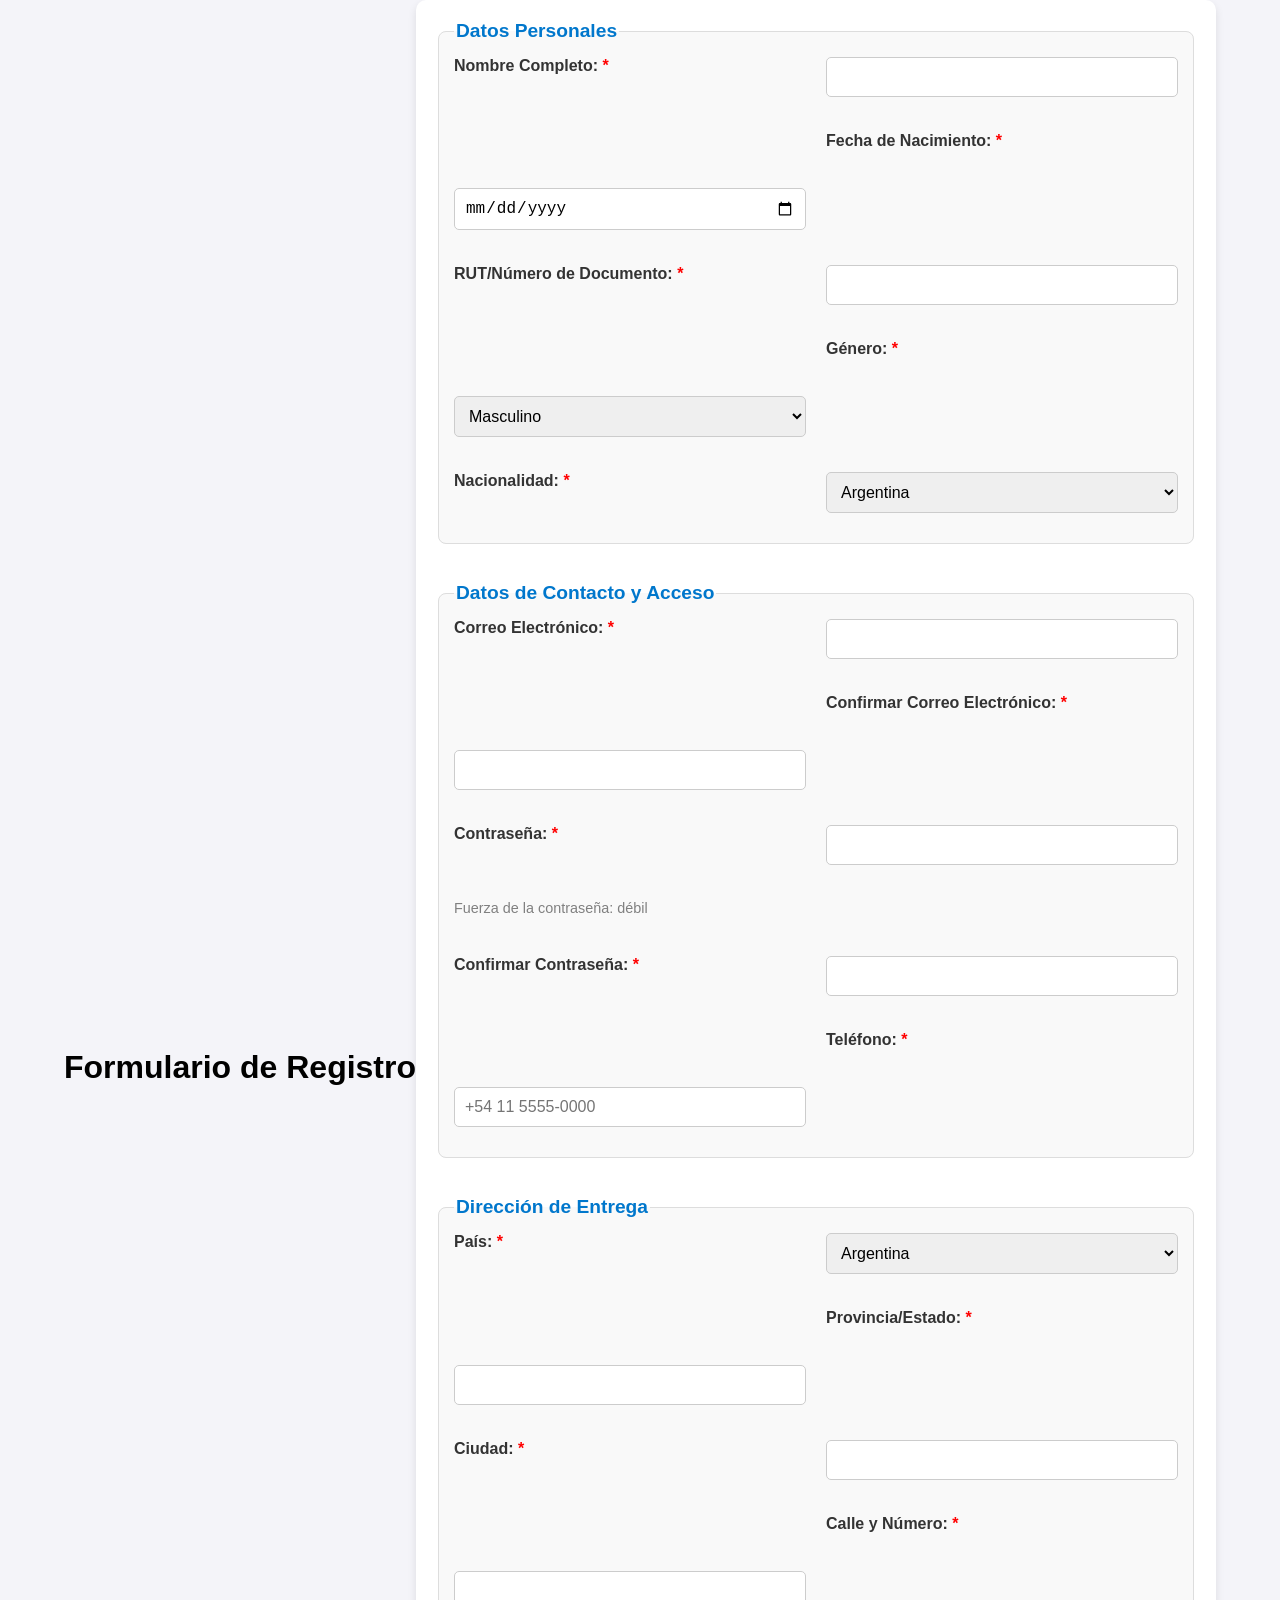
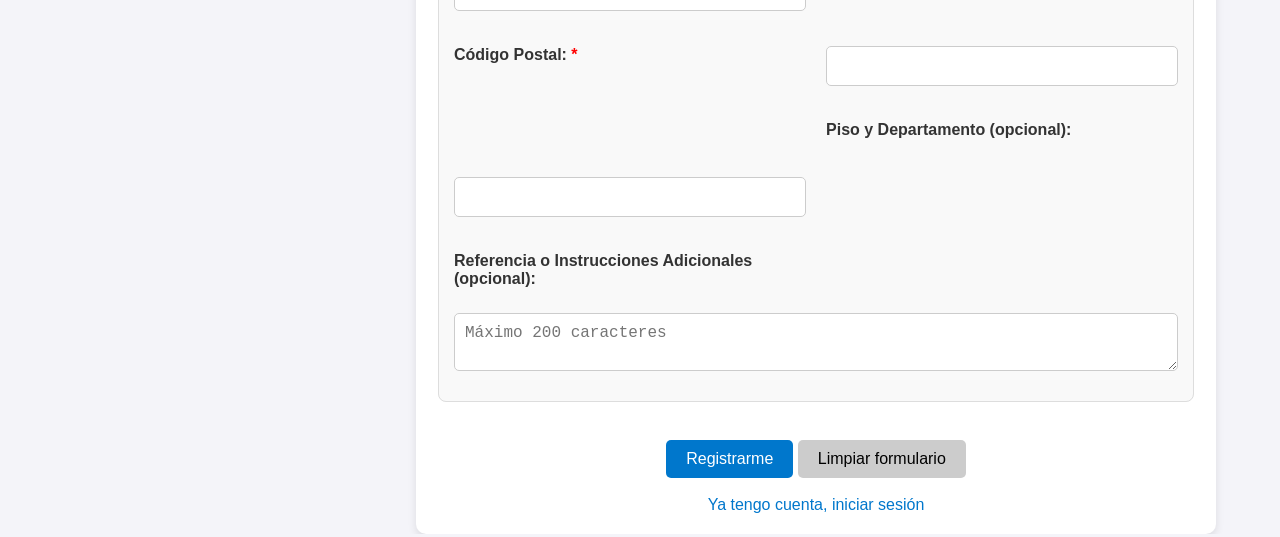
<file: registro.html>
<!DOCTYPE html>
<html lang="en">
<head>
    <meta charset="UTF-8">
    <meta name="viewport" content="width=device-width, initial-scale=1.0">
    <title>Registro</title>
    <link rel="stylesheet" href="registro.css"> <!-- Conexión con el archivo CSS -->
</head>
<body>
    <h1>Formulario de Registro</h1>
    <form action="#" method="post">
        <!-- Sección de Datos Personales -->
        <fieldset>
            <legend>Datos Personales</legend>

            <!-- Nombre completo -->
            <label for="nombre">Nombre Completo: <span class="required">*</span></label>
            <input type="text" id="nombre" name="nombre" required>
            <br><br>

            <!-- Fecha de nacimiento -->
            <label for="fecha-nacimiento">Fecha de Nacimiento: <span class="required">*</span></label>
            <input type="date" id="fecha-nacimiento" name="fecha-nacimiento" required>
            <br><br>

            <!-- RUT/Número de documento -->
            <label for="documento">RUT/Número de Documento: <span class="required">*</span></label>
            <input type="text" id="documento" name="documento" required>
            <br><br>

            <!-- Género -->
            <label for="genero">Género: <span class="required">*</span></label>
            <select id="genero" name="genero" required>
                <option value="masculino">Masculino</option>
                <option value="femenino">Femenino</option>
                <option value="no-binario">No Binario</option>
                <option value="prefiero-no-decir">Prefiero no decir</option>
            </select>
            <br><br>

            <!-- Nacionalidad -->
            <label for="nacionalidad">Nacionalidad: <span class="required">*</span></label>
            <select id="nacionalidad" name="nacionalidad" required>
                <option value="argentina">Argentina</option>
                <option value="chile">Chile</option>
                <option value="mexico">México</option>
                <option value="colombia">Colombia</option>
                <option value="peru">Perú</option>
                <option value="brasil">Brasil</option>
                <option value="uruguay">Uruguay</option>
                <option value="paraguay">Paraguay</option>
            </select>
        </fieldset>
        <br>

        <!-- Sección de Datos de Contacto y Acceso -->
        <fieldset>
            <legend>Datos de Contacto y Acceso</legend>

            <!-- Correo electrónico -->
            <label for="email">Correo Electrónico: <span class="required">*</span></label>
            <input type="email" id="email" name="email" required>
            <br><br>

            <!-- Confirmar correo electrónico -->
            <label for="confirmar-email">Confirmar Correo Electrónico: <span class="required">*</span></label>
            <input type="email" id="confirmar-email" name="confirmar-email" required>
            <br><br>

            <!-- Contraseña -->
            <label for="password">Contraseña: <span class="required">*</span></label>
            <input type="password" id="password" name="password" required>
            <div id="password-strength" style="font-size: 0.9rem; color: gray;">Fuerza de la contraseña: débil</div>
            <br><br>

            <!-- Confirmar contraseña -->
            <label for="confirmar-password">Confirmar Contraseña: <span class="required">*</span></label>
            <input type="password" id="confirmar-password" name="confirmar-password" required>
            <br><br>

            <!-- Teléfono -->
            <label for="telefono">Teléfono: <span class="required">*</span></label>
            <input type="tel" id="telefono" name="telefono" placeholder="+54 11 5555-0000" required>
        </fieldset>
        <br>

        <!-- Sección de Dirección de Entrega -->
        <fieldset>
            <legend>Dirección de Entrega</legend>

            <!-- País -->
            <label for="pais">País: <span class="required">*</span></label>
            <select id="pais" name="pais" required>
                <option value="argentina">Argentina</option>
                <option value="chile">Chile</option>
                <option value="mexico">México</option>
                <option value="colombia">Colombia</option>
                <option value="peru">Perú</option>
                <option value="brasil">Brasil</option>
                <option value="uruguay">Uruguay</option>
                <option value="paraguay">Paraguay</option>
            </select>
            <br><br>

            <!-- Provincia/Estado -->
            <label for="provincia">Provincia/Estado: <span class="required">*</span></label>
            <input type="text" id="provincia" name="provincia" required>
            <br><br>

            <!-- Ciudad -->
            <label for="ciudad">Ciudad: <span class="required">*</span></label>
            <input type="text" id="ciudad" name="ciudad" required>
            <br><br>

            <!-- Calle y número -->
            <label for="calle-numero">Calle y Número: <span class="required">*</span></label>
            <input type="text" id="calle-numero" name="calle-numero" required>
            <br><br>

            <!-- Código postal -->
            <label for="codigo-postal">Código Postal: <span class="required">*</span></label>
            <input type="text" id="codigo-postal" name="codigo-postal" required>
            <br><br>

            <!-- Piso y departamento -->
            <label for="piso-departamento">Piso y Departamento (opcional):</label>
            <input type="text" id="piso-departamento" name="piso-departamento">
            <br><br>

            <!-- Referencia o instrucciones adicionales -->
            <label for="referencia">Referencia o Instrucciones Adicionales (opcional):</label>
            <textarea id="referencia" name="referencia" maxlength="200" placeholder="Máximo 200 caracteres"></textarea>
        </fieldset>
        <br>

        <!-- Botones de acción -->
        <div style="text-align: center;">
            <button type="submit" style="background-color: #0077cc; color: white; padding: 10px 20px; border: none; border-radius: 5px; cursor: pointer;">Registrarme</button>
            <button type="reset" style="background-color: #ccc; color: black; padding: 10px 20px; border: none; border-radius: 5px; cursor: pointer;">Limpiar formulario</button>
        </div>
        <br>

        <!-- Enlace para iniciar sesión -->
        <div style="text-align: center;">
            <a href="#" style="color: #0077cc; text-decoration: none;">Ya tengo cuenta, iniciar sesión</a>
        </div>
    </form>
    <script src="validaciones.js"></script>
</body>
</html>
</file>
<file: registro.css>
/* General */
body {
    font-family: Arial, sans-serif;
    margin: 0;
    padding: 0;
    display: flex;
    justify-content: center;
    align-items: center;
    min-height: 100vh;
    background-color: #f4f4f9;
}

form {
    background-color: #ffffff;
    border-radius: 10px;
    box-shadow: 0 4px 8px rgba(0, 0, 0, 0.1);
    padding: 20px;
    max-width: 800px;
    width: 100%;
    box-sizing: border-box;
}

/* Secciones del formulario */
fieldset {
    border: 1px solid #ddd;
    border-radius: 8px;
    margin-bottom: 20px;
    padding: 15px;
    background-color: #f9f9f9;
}

legend {
    font-size: 1.2rem;
    font-weight: bold;
    color: #0077cc;
}

/* Campos del formulario */
label {
    display: block;
    margin-bottom: 5px;
    font-weight: bold;
    color: #333;
}

input, select, textarea {
    width: 100%;
    padding: 10px;
    margin-bottom: 15px;
    border: 1px solid #ccc;
    border-radius: 5px;
    box-sizing: border-box;
    font-size: 1rem;
}

/* Estado :focus */
input:focus, select:focus, textarea:focus {
    border-color: #0077cc;
    box-shadow: 0 0 5px rgba(0, 119, 204, 0.5);
    outline: none;
}

/* Clase para campos con error */
input.error, select.error, textarea.error {
    border-color: red;
    box-shadow: 0 0 5px rgba(255, 0, 0, 0.5);
}

/* Botones */
button {
    padding: 10px 20px;
    border: none;
    border-radius: 5px;
    font-size: 1rem;
    cursor: pointer;
}

button[type="submit"] {
    background-color: #0077cc;
    color: white;
}

button[type="reset"] {
    background-color: #ccc;
    color: black;
}

button:hover {
    opacity: 0.9;
}

/* Enlace */
a {
    color: #0077cc;
    text-decoration: none;
}

a:hover {
    text-decoration: underline;
}

/* Diseño responsive */
@media (min-width: 768px) {
    fieldset {
        display: grid;
        grid-template-columns: 1fr 1fr;
        gap: 20px;
    }

    label, input, select, textarea {
        width: 100%;
    }

    textarea {
        grid-column: span 2; /* Ocupa ambas columnas */
    }
}

/* Estilo para el asterisco de campos requeridos */
.required {
    color: red;
    font-weight: bold;
}
</file>
